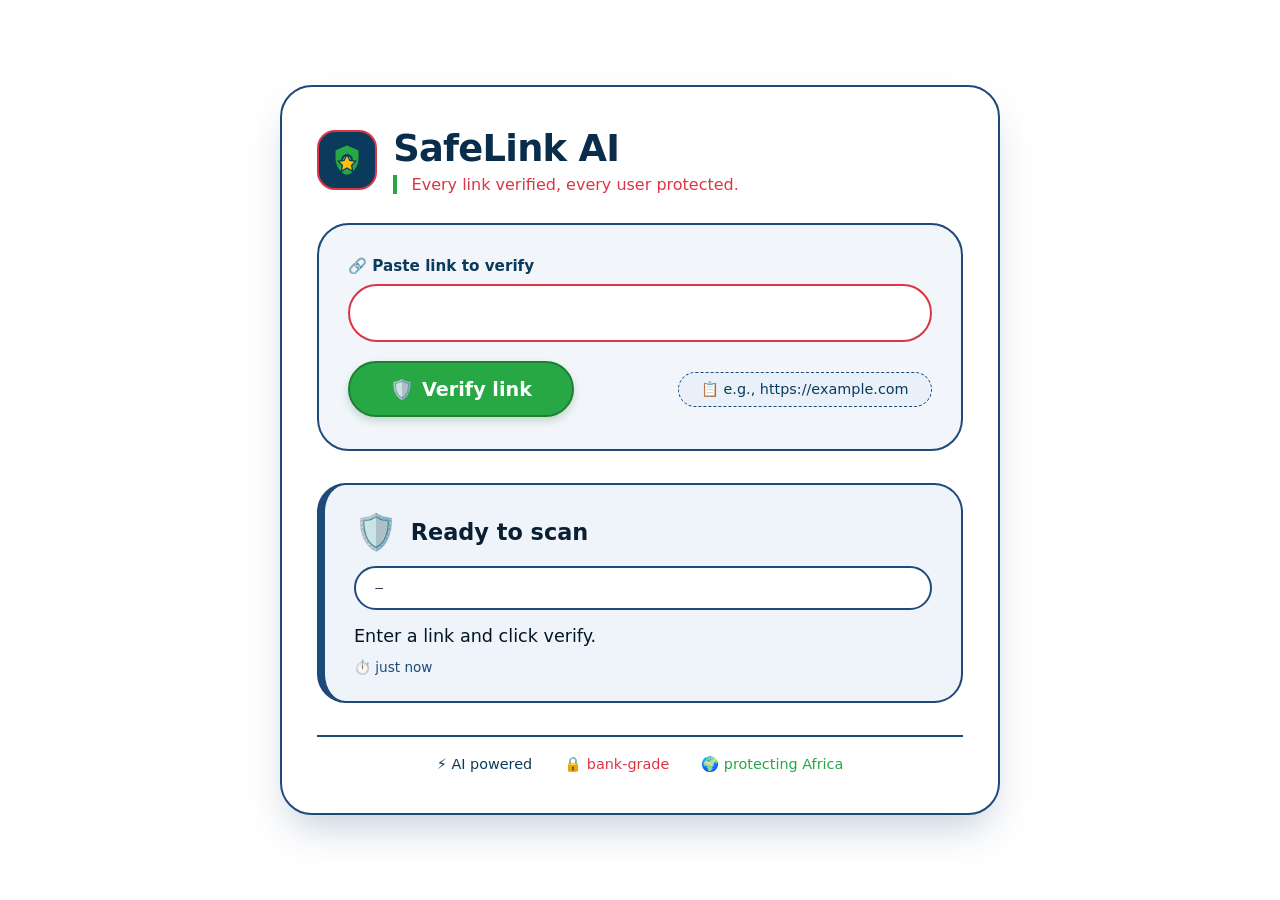
<file: index.html>
<!DOCTYPE html>
<html lang="en">
<head>
  <meta charset="UTF-8">
  <meta name="viewport" content="width=device-width, initial-scale=1.0">
  <title>SafeLink AI · Link verification</title>
  <!-- styles: solid white background, solid colors, no gradients -->
  <style>
    /* style.css – clean, solid colors, professional, security‑focused */
    * {
      margin: 0;
      padding: 0;
      box-sizing: border-box;
      font-family: system-ui, -apple-system, 'Segoe UI', Roboto, 'Helvetica Neue', sans-serif;
    }

    body {
      background-color: #ffffff;   /* solid white */
      min-height: 100vh;
      display: flex;
      align-items: center;
      justify-content: center;
      padding: 1.5rem;
    }

    /* main card – white background, blue outline for trust */
    .card {
      max-width: 720px;
      width: 100%;
      background-color: #ffffff;
      border-radius: 2rem;
      padding: 2.5rem 2.2rem;
      box-shadow: 0 20px 40px -10px rgba(0, 51, 102, 0.25);
      border: 2px solid #1e4a7a;   /* solid dark blue */
    }

    /* header with shield + brand */
    .header {
      display: flex;
      align-items: center;
      gap: 1rem;
      margin-bottom: 1rem;
      flex-wrap: wrap;
    }

    .logo-shield {
      background-color: #0b3b5c;   /* solid dark blue */
      width: 60px;
      height: 60px;
      border-radius: 18px;
      display: flex;
      align-items: center;
      justify-content: center;
      border: 2px solid #dc3545;    /* solid red accent */
    }

    .logo-shield svg {
      width: 38px;
      height: 38px;
    }

    .brand-text {
      line-height: 1.2;
    }

    .brand-name {
      font-size: 2.3rem;
      font-weight: 700;
      letter-spacing: -0.02em;
      color: #0a2d4c;              /* solid dark blue */
    }

    .tagline {
      font-size: 1rem;
      font-weight: 500;
      color: #dc3545;               /* solid red */
      border-left: 4px solid #28a745; /* solid green */
      padding-left: 0.9rem;
      margin-top: 0.2rem;
      background-color: transparent;
    }

    /* verification card – solid light grey background to stand out on white */
    .verify-card {
      background-color: #f2f6fa;    /* very light grey-blue, no gradient */
      border-radius: 2rem;
      padding: 2rem 1.8rem;
      margin: 1.8rem 0 1.8rem;
      border: 2px solid #1e4a7a;     /* solid dark blue */
    }

    .input-label {
      color: #0b3b5c;
      font-weight: 600;
      font-size: 0.95rem;
      margin-bottom: 0.6rem;
      display: block;
    }

    .url-input-wrapper {
      display: flex;
      align-items: center;
      background-color: #ffffff;
      border-radius: 60px;
      border: 2px solid #1e4a7a;     /* solid blue */
      padding: 0.1rem 0.1rem 0.1rem 1.8rem;
      transition: 0.1s;
    }
    .url-input-wrapper:focus-within {
      border-color: #dc3545;          /* solid red on focus */
    }

    .url-input-wrapper input {
      flex: 1;
      background: transparent;
      border: none;
      padding: 1rem 0.5rem 1rem 0;
      color: #0a1c2f;
      font-size: 1rem;
      outline: none;
    }

    .url-input-wrapper input::placeholder {
      color: #7f9fbf;
      font-weight: 400;
    }

    .verify-action {
      display: flex;
      flex-wrap: wrap;
      align-items: center;
      gap: 1rem;
      justify-content: space-between;
      margin-top: 1.2rem;
    }

    .btn-verify {
      background-color: #28a745;      /* solid green */
      border: none;
      border-radius: 60px;
      padding: 0.9rem 2.5rem;
      font-weight: 600;
      font-size: 1.2rem;
      color: white;
      cursor: pointer;
      transition: 0.1s;
      box-shadow: 0 4px 8px rgba(0,80,20,0.2);
      border: 2px solid #1e7e34;       /* darker green border */
      display: flex;
      align-items: center;
      gap: 0.5rem;
      white-space: nowrap;
    }

    .btn-verify:hover {
      background-color: #218838;
      border-color: #1c6b2f;
    }

    .btn-verify:active {
      background-color: #1e7e34;
      transform: scale(0.99);
    }

    .btn-verify:disabled {
      opacity: 0.5;
      background-color: #6c9a7a;
      cursor: not-allowed;
    }

    .example-hint {
      color: #0b3b5c;
      font-size: 0.9rem;
      background-color: #e9f0f9;
      padding: 0.5rem 1.4rem;
      border-radius: 60px;
      border: 1px dashed #1e4a7a;
    }

    /* result area */
    .result-section {
      margin-top: 2rem;
    }

    .result-card {
      border-radius: 1.8rem;
      padding: 1.6rem 1.8rem;
      background-color: #f2f6fa;      /* solid neutral */
      border-left: 8px solid;
      border-top: 2px solid #1e4a7a;
      border-right: 2px solid #1e4a7a;
      border-bottom: 2px solid #1e4a7a;
    }

    /* solid background colors for statuses */
    .result-safe {
      background-color: #d4edda;       /* light solid green */
      border-left-color: #28a745;
    }
    .result-danger {
      background-color: #f8d7da;       /* light solid red */
      border-left-color: #dc3545;
    }
    .result-warning {
      background-color: #fff3cd;       /* light solid yellow */
      border-left-color: #ffc107;
    }

    .result-header {
      display: flex;
      align-items: center;
      gap: 0.8rem;
      font-weight: 600;
      font-size: 1.4rem;
      margin-bottom: 0.8rem;
      color: #0b1f33;
    }

    .result-icon {
      font-size: 2.2rem;
    }

    .url-display {
      background-color: #ffffff;
      padding: 0.8rem 1.2rem;
      border-radius: 60px;
      word-break: break-all;
      font-family: monospace;
      border: 2px solid #1e4a7a;
      color: #0b1f33;
      margin: 0.8rem 0 1rem;
    }

    .result-message {
      font-size: 1.1rem;
      margin: 0.5rem 0;
      color: #031526;
      font-weight: 500;
    }

    .timestamp {
      font-size: 0.85rem;
      color: #1e4a7a;
      display: flex;
      align-items: center;
      gap: 0.5rem;
      margin-top: 0.8rem;
      font-weight: 500;
    }

    .error-message {
      background-color: #f8d7da;
      color: #721c24;
      padding: 1rem 1.8rem;
      border-radius: 3rem;
      border-left: 8px solid #dc3545;
      border-top: 2px solid #dc3545;
      border-right: 2px solid #dc3545;
      border-bottom: 2px solid #dc3545;
      font-weight: 500;
    }

    /* loading spinner */
    .spinner {
      width: 30px;
      height: 30px;
      border: 4px solid #cbd5e0;
      border-radius: 50%;
      border-top-color: #1e4a7a;      /* solid blue */
      animation: spin 1s linear infinite;
      display: inline-block;
    }
    @keyframes spin { to { transform: rotate(360deg); } }

    .flex-row {
      display: flex;
      align-items: center;
      gap: 1.2rem;
      flex-wrap: wrap;
    }

    .hidden {
      display: none;
    }

    /* footer – solid colors */
    .footer-note {
      margin-top: 2rem;
      color: #0b3b5c;
      font-size: 0.9rem;
      display: flex;
      justify-content: center;
      gap: 2rem;
      border-top: 2px solid #1e4a7a;
      padding-top: 1.2rem;
      font-weight: 500;
    }

    /* mobile */
    @media (max-width: 520px) {
      .card { padding: 1.8rem 1.2rem; }
      .brand-name { font-size: 1.8rem; }
      .verify-action { flex-direction: column; align-items: stretch; }
      .btn-verify { justify-content: center; }
    }
  </style>
</head>
<body>
  <div class="card">
    <!-- header with shield logo + tagline (solid colors) -->
    <div class="header">
      <div class="logo-shield">
        <svg viewBox="0 0 24 24" fill="none" xmlns="http://www.w3.org/2000/svg">
          <path d="M12 2L4 5.5V11C4 16.3 7.8 21.3 12 22C16.2 21.3 20 16.3 20 11V5.5L12 2Z" fill="#28a745" stroke="#0b3b5c" stroke-width="1.5"/>
          <circle cx="12" cy="12" r="3" fill="#ffffff" stroke="#0b3b5c" stroke-width="1.5"/>
          <path d="M12 8.5L13.8 12.2L17.5 12.8L14.9 15.5L15.6 19.2L12 17L8.4 19.2L9.1 15.5L6.5 12.8L10.2 12.2L12 8.5Z" fill="#ffc107" stroke="#0b3b5c" stroke-width="0.8"/>
        </svg>
      </div>
      <div class="brand-text">
        <div class="brand-name">SafeLink AI</div>
        <div class="tagline">Every link verified, every user protected.</div>
      </div>
    </div>

    <!-- main verification section -->
    <div class="verify-card">
      <label class="input-label" for="urlInput">🔗 Paste link to verify</label>
      <div class="url-input-wrapper">
        <input type="url" id="urlInput" autofocus>
      </div>
      <div class="verify-action">
        <button class="btn-verify" id="verifyBtn">
          <span>🛡️</span> Verify link
        </button>
        <span class="example-hint">
          <span>📋 e.g., https://example.com</span>
        </span>
      </div>
    </div>

    <!-- result area (dynamic) -->
    <div class="result-section" id="resultContainer">
      <!-- default empty state (solid neutral) -->
      <div class="result-card" style="background-color: #eef4fa; border-left-color: #1e4a7a;">
        <div class="result-header">
          <span class="result-icon">🛡️</span>
          <span>Ready to scan</span>
        </div>
        <div class="url-display">—</div>
        <div class="result-message">Enter a link and click verify.</div>
        <div class="timestamp">⏱️ just now</div>
      </div>
    </div>

    <!-- footer with trust elements -->
    <div class="footer-note">
      <span style="color:#0b3b5c;">⚡ AI powered</span>
      <span style="color:#dc3545;">🔒 bank‑grade</span>
      <span style="color:#28a745;">🌍 protecting Africa</span>
    </div>
  </div>

  <!-- script.js – solid behaviour, calls mock backend -->
  <script>
    (function () {

  const BACKEND_URL = "https://safelinkbackend-safelink.up.railway.app/scan-link";

  const urlInput = document.getElementById("urlInput");
  const verifyBtn = document.getElementById("verifyBtn");
  const resultContainer = document.getElementById("resultContainer");

  // ================================
  // Loading UI
  // ================================
  function showLoadingState() {

    resultContainer.innerHTML = `
      <div class="result-card" style="background-color:#e9f0f9;border-left-color:#1e4a7a;">
        <div style="display:flex;align-items:center;gap:1rem;padding:0.8rem 0;">
          <span class="spinner"></span>
          <div>
            <div style="font-weight:600;font-size:1.2rem;color:#0b3b5c;">
              Verifying link
            </div>
            <div style="color:#1e4a7a;">
              Contacting SafeLink AI security engine...
            </div>
          </div>
        </div>
      </div>
    `;
  }

  // ================================
  // Escape HTML (security)
  // ================================
  function escapeHtml(unsafe) {

    if (!unsafe) return unsafe;

    return unsafe.replace(/[&<>"]/g, function (m) {

      if (m === "&") return "&amp;";
      if (m === "<") return "&lt;";
      if (m === ">") return "&gt;";
      if (m === '"') return "&quot;";

      return m;
    });
  }

  // ================================
  // URL Validation
  // ================================
  function isValidUrl(string) {

    try {

      const url = new URL(string);

      return url.protocol === "http:" || url.protocol === "https:";

    } catch {

      return false;
    }
  }

  // ================================
  // Display Result
  // ================================
  function displayResult(data, url, timestamp) {

    const status = data.status;
    const message = data.message || "";

    let bgClass = "";
    let icon = "";
    let title = "";

    if (status === "safe") {

      bgClass = "result-safe";
      icon = "🟢";
      title = "Safe to open";

    } else if (status === "danger") {

      bgClass = "result-danger";
      icon = "🔴";
      title = "Suspicious / Dangerous";

    } else if (status === "warning") {

      bgClass = "result-warning";
      icon = "🟡";
      title = "Caution advised";

    } else {

      icon = "⚪";
      title = "Scan complete";

    }

    const timeString = timestamp.toLocaleTimeString([], {
      hour: "2-digit",
      minute: "2-digit",
      second: "2-digit"
    });

    resultContainer.innerHTML = `
      <div class="result-card ${bgClass}">
        <div class="result-header">
          <span class="result-icon">${icon}</span>
          <span>${title}</span>
        </div>

        <div class="url-display">
          🔗 ${escapeHtml(url)}
        </div>

        <div class="result-message">
          ${escapeHtml(message) || "No additional details"}
        </div>

        <div class="timestamp">
          ⏱️ scanned at ${timeString}
          <span style="margin-left:auto;">🔍 SafeLink AI verdict</span>
        </div>
      </div>
    `;
  }

  // ================================
  // Error Display
  // ================================
  function showError(errorText, url) {

    const timeString = new Date().toLocaleTimeString();

    resultContainer.innerHTML = `
      <div class="result-card" style="background:#f8d7da;border-left-color:#dc3545;">
        <div class="result-header">
          <span class="result-icon">⚠️</span>
          <span style="color:#721c24;">Verification failed</span>
        </div>

        <div class="url-display">
          🔗 ${escapeHtml(url || "—")}
        </div>

        <div class="result-message" style="color:#a11f2f;">
          ${escapeHtml(errorText)}
        </div>

        <div class="timestamp" style="color:#a11f2f;">
          ⏱️ ${timeString} · please retry
        </div>
      </div>
    `;
  }

  // ================================
  // MAIN VERIFY FUNCTION
  // ================================
  async function verifyLink() {

    const rawUrl = urlInput.value.trim();

    if (!rawUrl) {

      showError("Please enter a link.", "");
      return;

    }

    if (!isValidUrl(rawUrl)) {

      showError("Invalid URL. Use http:// or https://", rawUrl);
      return;

    }

    showLoadingState();

    try {

      const response = await fetch(BACKEND_URL, {

        method: "POST",

        headers: {
          "Content-Type": "application/json"
        },

        body: JSON.stringify({
          url: rawUrl
        })

      });

      if (!response.ok) {

        throw new Error("Server returned error");

      }

      const data = await response.json();

      let status = "safe";

      if (data.status === "Malicious") {

        status = "danger";

      } else if (data.status === "Suspicious") {

        status = "warning";

      } else {

        status = "safe";

      }

      const resultData = {

        status: status,
        message: data.message || "Scan completed successfully"

      };

      displayResult(resultData, rawUrl, new Date());

    } catch (error) {

      showError("Unable to reach SafeLink AI server.", rawUrl);

    }

  }

  // ================================
  // Event Listeners
  // ================================

  verifyBtn.addEventListener("click", verifyLink);

  urlInput.addEventListener("keypress", function (e) {

    if (e.key === "Enter") {

      e.preventDefault();
      verifyLink();

    }

  });

})();
  </script>
</body>
</html>
</file>
